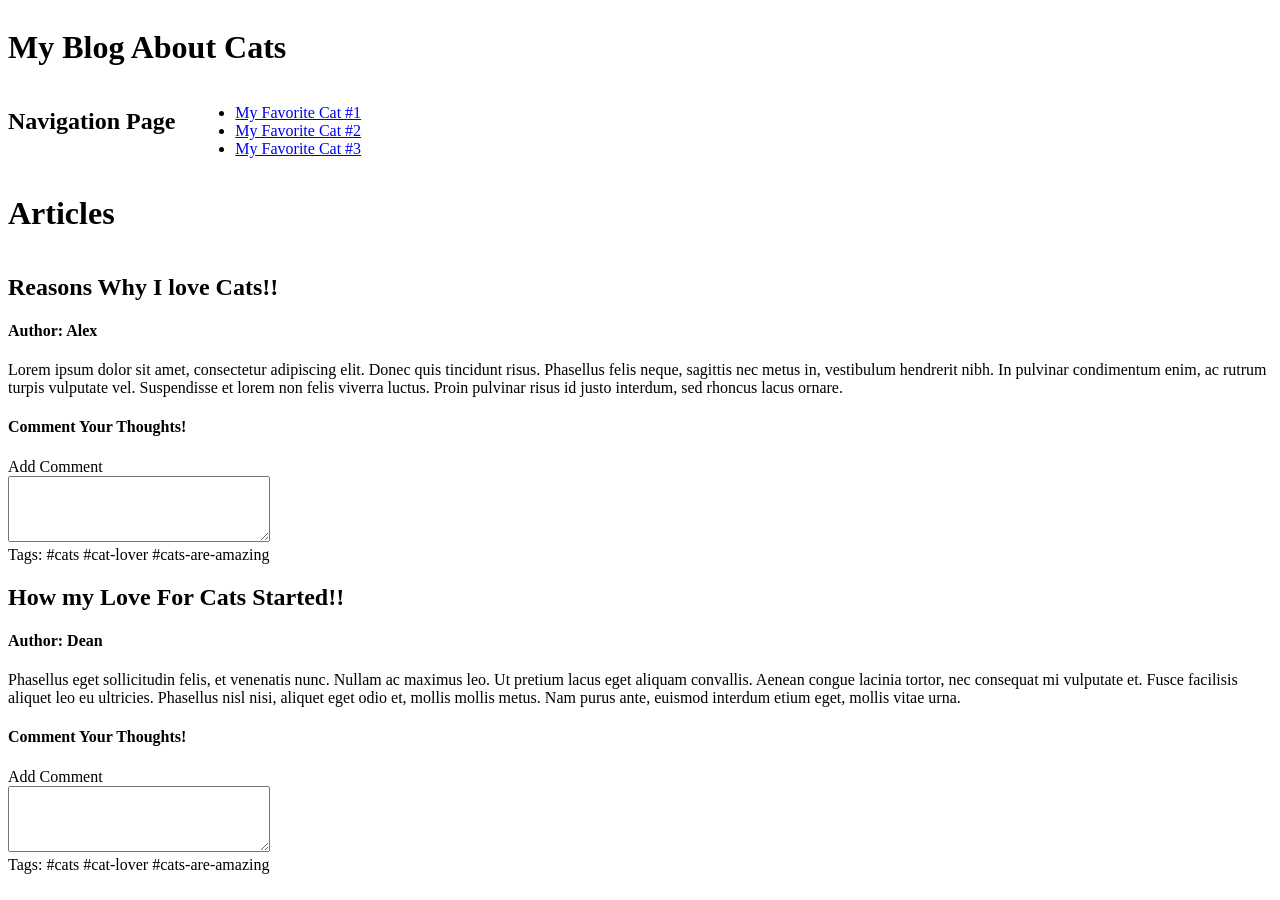
<file: index.html>
<!DOCTYPE html>

<html>
    <head>
        <title>Cat Blog Sample</title>
		<link rel="stylesheet" href="style.css">
    </head>
    
    <body>
        <header id="blog-header">
            <h1>My Blog About Cats</h1>
        </header>
            
        <nav>
            <h2>Navigation Page</h2>
            <ul>
                <li><a href="https://unsplash.com/s/photos/orange-cat">My Favorite Cat #1</a></li>
                <li><a href="https://en.wikipedia.org/wiki/Tabby_cat">My Favorite Cat #2</a></li>
                <li><a href="https://en.wikipedia.org/wiki/Persian_cat">My Favorite Cat #3</a></li>
            </ul>
        </nav>

        <main id="blog">
            <header id="blog-header">
                <h1>Articles</h1>
            </header>

            <section>
                <article class="article" data-author="Alex">
                    <h2>Reasons Why I love Cats!!</h2>
                    <h4>Author: Alex</h4>
                    <p>Lorem ipsum dolor sit amet, consectetur adipiscing elit. Donec quis tincidunt risus. Phasellus felis neque, sagittis nec metus in, vestibulum hendrerit nibh. In pulvinar condimentum enim, ac rutrum turpis vulputate vel. Suspendisse et lorem non felis viverra luctus. Proin pulvinar risus id justo interdum, sed rhoncus lacus ornare.</p>
                    
                    <h4>Comment Your Thoughts!</h4>
                    <label for="comment1">Add Comment</label><br>
                    <textarea id="comment1" name="comment" rows="4" cols="30"></textarea><br>

                    <div> 
                        Tags:    
                        <span class="tag">#cats</span>
                        <span class="tag">#cat-lover</span>
                        <span class="tag">#cats-are-amazing</span>
                    </div>
                </article>
                
                <article class="article" data-author="Dean">
                    <h2>How my Love For Cats Started!!</h2>
                    <h4>Author: Dean</h4>
                    <p>Phasellus eget sollicitudin felis, et venenatis nunc. Nullam ac maximus leo. Ut pretium lacus eget aliquam convallis. Aenean congue lacinia tortor, nec consequat mi vulputate et. Fusce facilisis aliquet leo eu ultricies. Phasellus nisl nisi, aliquet eget odio et, mollis mollis metus. Nam purus ante, euismod interdum etium eget, mollis vitae urna.</p>
                    
                    <h4>Comment Your Thoughts!</h4>
                    <label for="comment2">Add Comment</label><br>
                    <textarea id="comment2" name="comment" rows="4" cols="30"></textarea><br>
                    
                    <div> 
                        Tags:    
                        <span class="tag">#cats</span>
                        <span class="tag">#cat-lover</span>
                        <span class="tag">#cats-are-amazing</span>
                    </div>
                </article>
            </section>
        </main>
    </body>
</html>
</file>
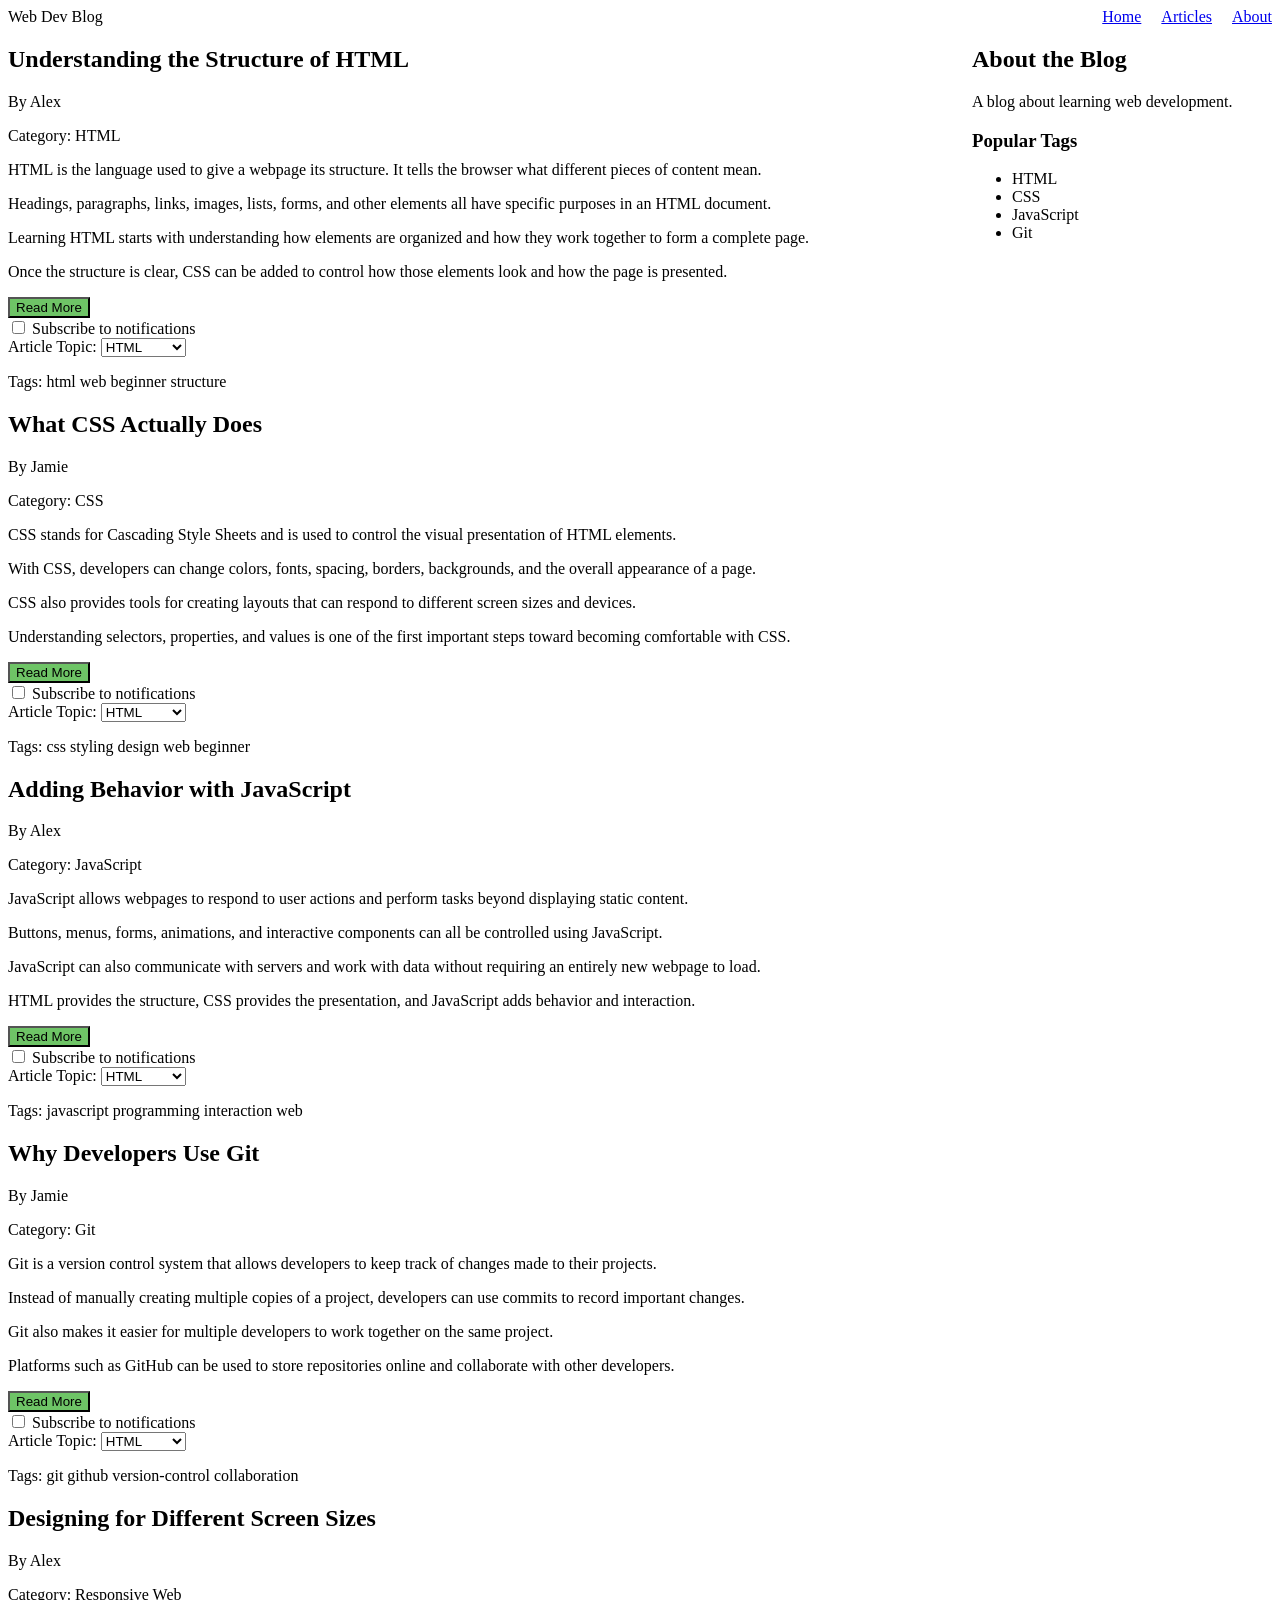
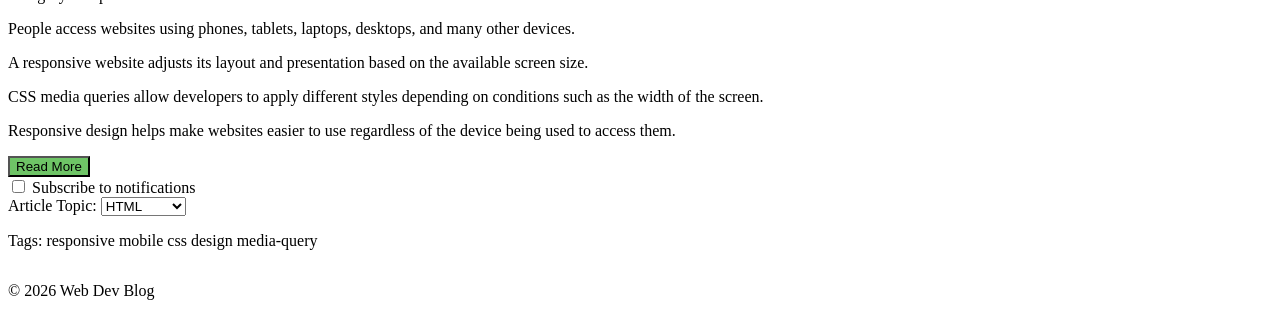
<file: Contents.html.html>
<!DOCTYPE html>
<html lang="en">
<head>
    <meta charset="UTF-8">
    <meta name="viewport" content="width=device-width, initial-scale=1.0">
    <title>Web Dev Blog</title>
    <link rel="stylesheet" href="styles.css">
</head>

<body>

  <header id="blog-header">
    <div class="logo">
    Web Dev Blog
    </div>
    <nav>
    <a href="#">Home</a>
    <a href="#">Articles</a>
    <a href="#">About</a>
    </nav>
  </header>
    
  <div class="page-layout">
    <main id="blog">

        <!-- ARTICLE 1 -->
        <article class="article" data-author="Alex" data-category="HTML">

            <header>
                <h2>Understanding the Structure of HTML</h2>

                <p>
                    By <span class="author">Alex</span>
                </p>

                <p>
                    Category:
                    <span class="category">HTML</span>
                </p>
            </header>

            <p>
                HTML is the language used to give a webpage its structure.
                It tells the browser what different pieces of content mean.
            </p>

            <p>
                Headings, paragraphs, links, images, lists, forms, and other
                elements all have specific purposes in an HTML document.
            </p>

            <p>
                Learning HTML starts with understanding how elements are
                organized and how they work together to form a complete page.
            </p>

            <p>
                Once the structure is clear, CSS can be added to control
                how those elements look and how the page is presented.
            </p>

            <button class="read-more" id=”read-more-1" type="button">
            Read More
            </button>

            <form id="checkbox-1">
            <label>
            <input type="checkbox" name="subscribe">
            Subscribe to notifications
            </label>
            </form>

            <label for="topic">Article Topic:</label>
            <select id="topic" name="topic">
            <option value="html">HTML</option>
            <option value="css">CSS</option>
            <option value="javascript">JavaScript</option>
            <option value="git">Git</option>
            </select>



            <footer>
                <p>
                    Tags:
                    <span class="tag">html</span>
                    <span class="tag">web</span>
                    <span class="tag">beginner</span>
                    <span class="tag">structure</span>
                </p>
            </footer>

        </article>


        <!-- ARTICLE 2 -->
        <article class="article" data-author="Jamie" data-category="CSS">

            <header>
                <h2>What CSS Actually Does</h2>

                <p>
                    By <span class="author">Jamie</span>
                </p>

                <p>
                    Category:
                    <span class="category">CSS</span>
                </p>
            </header>

            <p>
                CSS stands for Cascading Style Sheets and is used to control
                the visual presentation of HTML elements.
            </p>

            <p>
                With CSS, developers can change colors, fonts, spacing,
                borders, backgrounds, and the overall appearance of a page.
            </p>

            <p>
                CSS also provides tools for creating layouts that can
                respond to different screen sizes and devices.
            </p>

            <p>
                Understanding selectors, properties, and values is one of
                the first important steps toward becoming comfortable with CSS.
            </p>

            <button class="read-more" id=”read-more-2" type="button">
            Read More
            </button>

            <form id="checkbox-2">
            <label>
            <input type="checkbox" name="subscribe">
            Subscribe to notifications
            </label>
            </form>

            <label for="topic">Article Topic:</label>
            <select id="topic" name="topic">
            <option value="html">HTML</option>
            <option value="css">CSS</option>
            <option value="javascript">JavaScript</option>
            <option value="git">Git</option>
            </select>
            
            <footer>
                <p>
                    Tags:
                    <span class="tag">css</span>
                    <span class="tag">styling</span>
                    <span class="tag">design</span>
                    <span class="tag">web</span>
                    <span class="tag">beginner</span>
                </p>
            </footer>

        </article>


        <!-- ARTICLE 3 -->
        <article class="article" data-author="Alex" data-category="JavaScript">

            <header>
                <h2>Adding Behavior with JavaScript</h2>

                <p>
                    By <span class="author">Alex</span>
                </p>

                <p>
                    Category:
                    <span class="category">JavaScript</span>
                </p>
            </header>

            <p>
                JavaScript allows webpages to respond to user actions and
                perform tasks beyond displaying static content.
            </p>

            <p>
                Buttons, menus, forms, animations, and interactive components
                can all be controlled using JavaScript.
            </p>

            <p>
                JavaScript can also communicate with servers and work with
                data without requiring an entirely new webpage to load.
            </p>

            <p>
                HTML provides the structure, CSS provides the presentation,
                and JavaScript adds behavior and interaction.
            </p>

            <button class="read-more" id=”read-more-3" type="button">
            Read More
            </button>

           <form id="checkbox-3">
            <label>
            <input type="checkbox" name="subscribe">
            Subscribe to notifications
            </label>
            </form>

            <label for="topic">Article Topic:</label>
            <select id="topic" name="topic">
            <option value="html">HTML</option>
            <option value="css">CSS</option>
            <option value="javascript">JavaScript</option>
            <option value="git">Git</option>
            </select>

            <footer>
                <p>
                    Tags:
                    <span class="tag">javascript</span>
                    <span class="tag">programming</span>
                    <span class="tag">interaction</span>
                    <span class="tag">web</span>
                </p>
            </footer>

        </article>


        <!-- ARTICLE 4 -->
        <article class="article" data-author="Jamie" data-category="Git">

            <header>
                <h2>Why Developers Use Git</h2>

                <p>
                    By <span class="author">Jamie</span>
                </p>

                <p>
                    Category:
                    <span class="category">Git</span>
                </p>
            </header>

            <p>
                Git is a version control system that allows developers to
                keep track of changes made to their projects.
            </p>

            <p>
                Instead of manually creating multiple copies of a project,
                developers can use commits to record important changes.
            </p>

            <p>
                Git also makes it easier for multiple developers to work
                together on the same project.
            </p>

            <p>
                Platforms such as GitHub can be used to store repositories
                online and collaborate with other developers.
            </p>

            <button  class="read-more" id=”read-more-4" type="button">
            Read More
            </button>

            <form id="checkbox-4">
            <label>
            <input type="checkbox" name="subscribe">
            Subscribe to notifications
            </label>
            </form>

            <label for="topic">Article Topic:</label>
            <select id="topic" name="topic">
            <option value="html">HTML</option>
            <option value="css">CSS</option>
            <option value="javascript">JavaScript</option>
            <option value="git">Git</option>
            </select>

            <footer>
                <p>
                    Tags:
                    <span class="tag">git</span>
                    <span class="tag">github</span>
                    <span class="tag">version-control</span>
                    <span class="tag">collaboration</span>
                </p>
            </footer>

        </article>


        <!-- ARTICLE 5 -->
        <article class="article" data-author="Alex" data-category="Responsive Web">

            <header>
                <h2>Designing for Different Screen Sizes</h2>

                <p>
                    By <span class="author">Alex</span>
                </p>

                <p>
                    Category:
                    <span class="category">Responsive Web</span>
                </p>
            </header>

            <p>
                People access websites using phones, tablets, laptops,
                desktops, and many other devices.
            </p>

            <p>
                A responsive website adjusts its layout and presentation
                based on the available screen size.
            </p>

            <p>
                CSS media queries allow developers to apply different styles
                depending on conditions such as the width of the screen.
            </p>

            <p>
                Responsive design helps make websites easier to use regardless
                of the device being used to access them.
            </p>

            <button class="read-more" id=”read-more-5" type="button">
            Read More
            </button>

            <form id="checkbox-5">
            <label>
            <input type="checkbox" name="subscribe">
            Subscribe to notifications
            </label>
            </form>

            <label for="topic">Article Topic:</label>
            <select id="topic" name="topic">
            <option value="html">HTML</option>
            <option value="css">CSS</option>
            <option value="javascript">JavaScript</option>
            <option value="git">Git</option>
            </select>

            <footer>
                <p>
                    Tags:
                    <span class="tag">responsive</span>
                    <span class="tag">mobile</span>
                    <span class="tag">css</span>
                    <span class="tag">design</span>
                    <span class="tag">media-query</span>
                </p>
            </footer>

        </article>

    </main>

    <aside id="sidebar">
      <h2>About the Blog</h2>
      <p>
      A blog about learning web development.
      </p>
      <h3>Popular Tags</h3>
      <ul>
      <li>HTML</li>
      <li>CSS</li>
      <li>JavaScript</li>
      <li>Git</li>
      </ul>
    </aside>
  </div>

    <footer>
        <p>&copy; 2026 Web Dev Blog</p>
    </footer>

</body>
</html>
</file>
<file: style.css>
.read-more {
    background-color: #6EC466;
  }
.submit-button {
  background-color: #6FA0D1;
}

nav {
display: flex;
gap: 20px;
}


.article-image {
width: 250px;
float: right;
margin-right: 20px;
}

footer {
clear: both;
}

#blog-header {
display: flex;
justify-content: space-between;
align-items: justify;
gap: 20px;
}

.page-layout {
display: grid;
grid-template-columns: 1fr 300px;
gap: 30px;
}
</file>
<file: styles.css>
.read-more {
    background-color: #6EC466;
  }

nav {
display: flex;
gap: 20px;
}


#blog-header {
display: flex;
justify-content: space-between;
align-items: justify;
gap: 20px;
}

.page-layout {
display: grid;
grid-template-columns: 1fr 300px;
gap: 30px;
}
</file>
